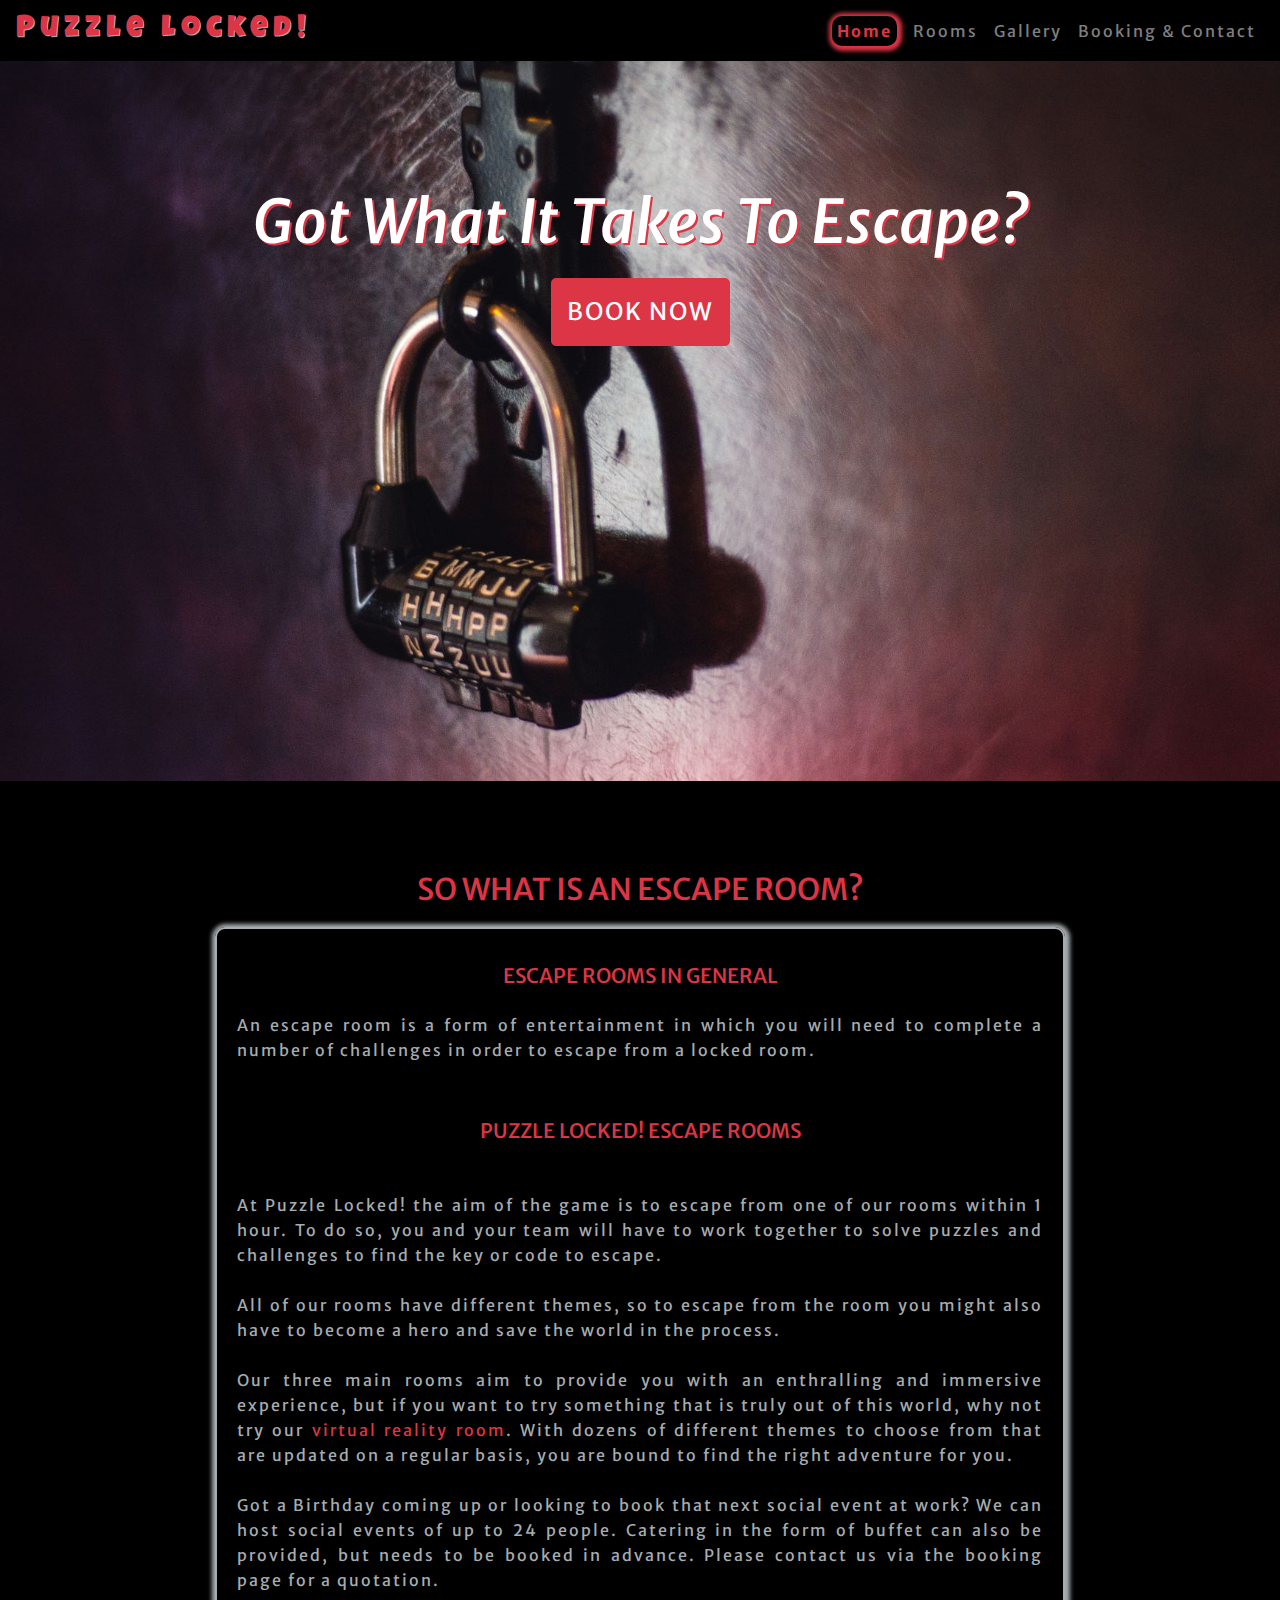
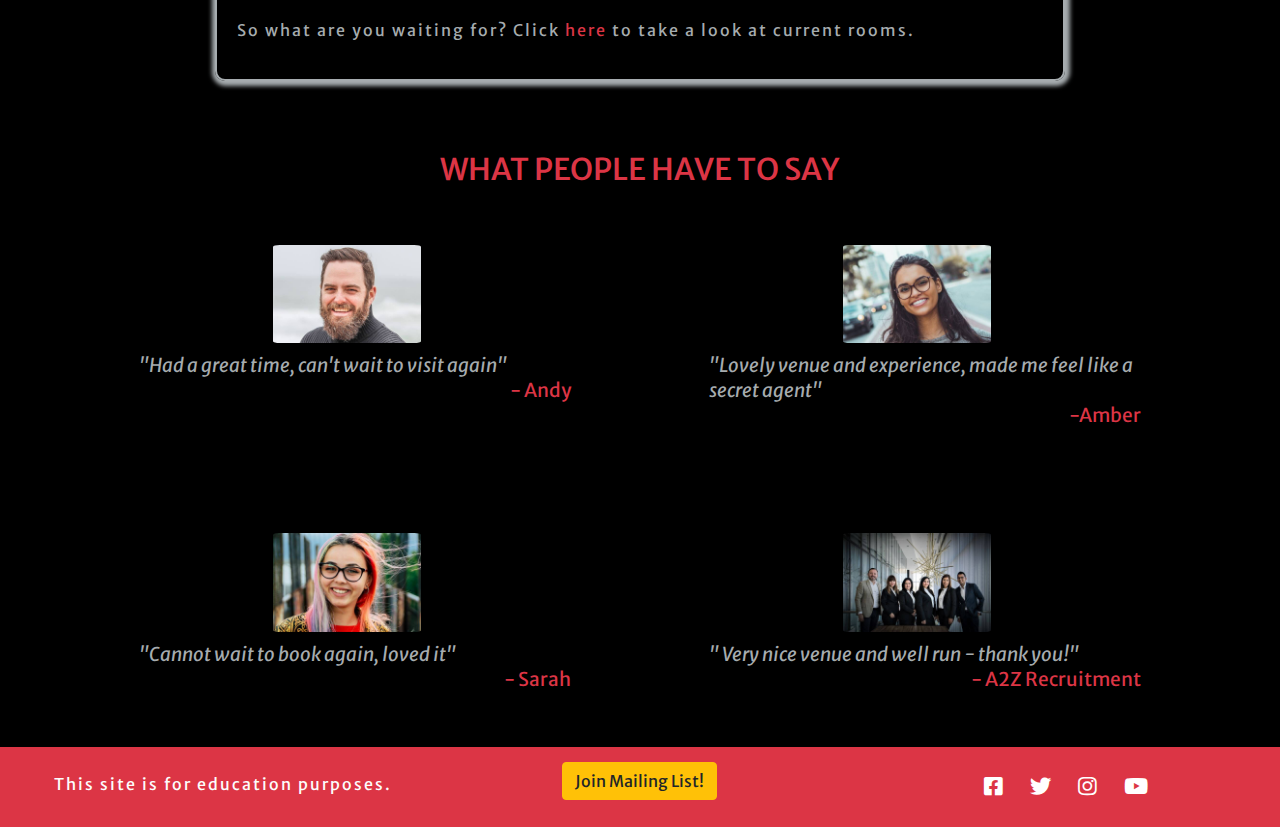
<file: index.html>
<!DOCTYPE html>
<html lang="en">

<head>
    <meta charset="UTF-8" />
    <meta name="viewport" content="width=device-width, initial-scale=1.0" />
    <meta http-equiv="X-UA-Compatible" content="ie=edge" />
    <meta name="Puzzle Locked" content="An enthralling escape room experience in Leeds LS1. Suitable for social and corporate events alike"/>
    <link rel="stylesheet"
        href="https://cdnjs.cloudflare.com/ajax/libs/twitter-bootstrap/4.5.2/css/bootstrap.min.css" />
    <link rel="stylesheet" href="https://cdnjs.cloudflare.com/ajax/libs/font-awesome/5.15.0/css/all.min.css" />
    <link rel="stylesheet" href="assets/css/style.css" />
    <title>Puzzle Locked | Escape Rooms</title>
</head>

<body>
    <div class="content">
        <!-- Credit Bootstrap Navbar (styled using CSS) -->
        <nav class="navbar navbar-expand-md navbar-dark bg-custom sticky-top">
            <a class="navbar-custom" href="index.html">Puzzle Locked!</a>
            <button class="navbar-toggler test" type="button" data-toggle="collapse" data-target="#navbarNavAltMarkup"
                aria-controls="navbarNavAltMarkup" aria-expanded="false" aria-label="Toggle navigation">
                <span class="navbar-toggler-icon"></span>
            </button>
            <div class="collapse navbar-collapse" id="navbarNavAltMarkup">
                <div class="navbar-nav ml-auto">
                    <a class="nav-link" href="index.html"><span class="nav-active">Home</span></a>
                    <a class="nav-link" href="rooms.html">Rooms</a>
                    <a class="nav-link" href="gallery.html">Gallery</a>
                    <a class="nav-link" href="bookingcontact.html">Booking & Contact</a>
                </div>
            </div>
        </nav> 
        <!-- /End credit Bootstrap Navbar -->

        <!-- Call-out Section -->
        <section class="container-fluid">
            <div class="row">
                <div class="col-12 hero-image-bg">
                    <h1 class="callout-text"><em> Got What It Takes To Escape?</em></h1>
                    <div class="button">
                        <a class="btn btn-danger btn-lg callout-button" href="bookingcontact.html"> BOOK
                            NOW</a>
                    </div>
                </div>
            </div>
        </section>

        <!-- About Section -->
        <section class="section-color">
            <div class="container-fluid">
                <div class="row">
                    <div class="col-12">
                        <div>
                            <h2 class="headings margin-top">So what is an Escape Room?</h2>
                        </div>
                        <div class="about-text">
                            <article>
                                <h5 class="text-center sub-header">Escape rooms in general</h5> <br>
                                <p>
                                    An escape room is a form of entertainment in which you will need to complete a
                                    number of
                                    challenges in order to escape from a locked room.
                                </p>
                                <br>
                            </article>
                            <div>
                                <h5 class="text-center sub-header"> Puzzle Locked! escape rooms</h5> <br>
                                <p>
                                    <br>
                                    At Puzzle Locked! the aim of the game is to escape from one of our rooms within 1
                                    hour.
                                    To do so, you and your team will have to work together to solve puzzles and
                                    challenges
                                    to find the key or code to escape.<br><br>
                                    All of our rooms have different themes, so to
                                    escape
                                    from the room you might also have to become a hero and save the world in the
                                    process.
                                    <br><br>
                                    Our three main rooms aim to provide you with an enthralling and immersive
                                    experience, but if you want to try something that is truly out of this world, why
                                    not try our <a class="rooms-link" href="rooms.html"
                                        aria-label="Link to booking page">virtual reality room</a>. With dozens of
                                    different themes to choose from that are updated on a regular basis, you are bound to
                                    find
                                    the right adventure for you.
                                    <br><br>
                                    Got a Birthday coming up or looking to book that next social event at work? We can
                                    host
                                    social
                                    events of up to 24 people. Catering in the form of buffet can
                                    also be provided, but needs to be booked in advance. Please contact us via the
                                    booking
                                    page for a quotation.
                                    <br><br>
                                    So what are you waiting for? Click <a class="rooms-link" href="rooms.html"
                                        aria-label="Link to booking page">here</a> to
                                    take a look at current rooms.
                                </p>
                            </div>
                        </div>
                    </div>
                </div>
            </div>
        </section>

        <!-- Customer-Comments Section -->
        <section class="section-color">
            <div class="container">
                <div class="row">
                    <div class="col-12">
                        <div>
                            <h2 class="headings">What People Have To Say</h2>
                        </div>
                    </div>
                </div>
                <div class="row">
                    <div class="col-sm-12 col-md-6">
                        <div class="reviews">
                            <div>
                                <img src="assets/images/review-andy.jpg" alt="Image of man with beard smiling"
                                    class="review-img">
                            </div>
                            <div>
                                <p class="review-text"><em>"Had a great time, can't wait to visit again"</em><br><span
                                        class="name-color"> - Andy</span></p>
                            </div>
                        </div>
                    </div>
                    <div class="col-sm-12 col-md-6">
                        <div class="reviews">
                            <div>
                                <img src="assets/images/review-amber.jpg" alt="Image of woman with glasses smiling"
                                    class="review-img">
                            </div>
                            <div class="text-move">
                                <p class="review-text"><em>"Lovely venue and experience, made me feel like a secret
                                        agent"</em> <br><span class="name-color">-Amber</span>
                                </p>
                            </div>
                        </div>
                    </div>
                </div>
                <div class="row">
                    <div class="col-sm-12 col-md-6">
                        <div class="reviews">
                            <div>
                                <img src="assets/images/review-sarah.jpg" alt="Image of woman with multi-coloured hair"
                                    class="review-img">
                            </div>
                            <div>
                                <p class="review-text"><em>"Cannot wait to book again, loved it"</em><br> <span
                                        class="name-color">- Sarah</span></p>
                            </div>
                        </div>
                    </div>
                    <div class="col-sm-12 col-md-6">
                        <div class="reviews">
                            <div>
                                <img src="assets/images/review-a2z.jpg" alt="Image of six office workers in suits"
                                    class="review-img">
                            </div>
                            <div id="comment-margin">
                                <p class="review-text"><em>" Very nice venue and well run - thank you!"</em><br><span
                                        class="name-color"> - A2Z
                                        Recruitment</span>
                                </p>
                            </div>
                        </div>
                    </div>
                </div>
            </div>
        </section>
    </div>
    <!--Footer Section-->
    <footer class="container-fluid footer">
        <div class="row">
            <div class=" d-none d-lg-block col-4 ">
                <p class="caveat">This site is for education purposes.
                </p>
            </div>
            <div class="col-sm-6 col-lg-4">
                <!-- Credit: Bootstrap Modal (which has a form added and styled using CSS) -->
                <!-- Button trigger modal -->
                <button type="button" id="btn-position" class="btn btn-warning mail-btn" data-toggle="modal"
                    data-target="#staticBackdrop">
                    Join Mailing List!
                </button>
                <!-- Modal -->
                <div class="modal fade" id="staticBackdrop" data-backdrop="static" data-keyboard="false" tabindex="-1"
                    aria-labelledby="staticBackdropLabel" aria-hidden="true">
                    <div class="modal-dialog">
                        <div class="modal-content">
                            <div class="modal-header">
                                <h5 class="modal-title" id="staticBackdropLabel">Mailing List</h5>
                                <button type="button" class="close" data-dismiss="modal" aria-label="Close">
                                    <span aria-hidden="true">&times;</span>
                                </button>
                            </div>
                            <div class="modal-body mailing">
                                <p class="model-text"> Join our mailing list to stay up to date with news and our latest
                                    offers.
                                </p>
                                <br>
                                <form>
                                    <input class="inputs" type="text" id="fname" name="fname"
                                        placeholder="First Name"><br><br>
                                    <input class="inputs" type="text" id="lname" name="lname"
                                        placeholder="Surname"><br><br>
                                    <input class="inputs" type="email" id="email" name="email"
                                        placeholder="Email Address"><br><br>
                                    <input class="submit-btn-style" type="submit" aria-label="Join" value="Join">
                                </form>
                                <br>
                                <p><small>We wil never share your details with anyone else.</small></p>
                            </div>
                            <div class="modal-footer">
                                <button type="button" class="btn btn-secondary" data-dismiss="modal">Close</button>
                            </div>
                        </div>
                    </div>
                </div>
                <!-- /End of Credit Bootstrap Modal -->
            </div>
            <div class="col-sm-6 col-md-4 social-media">

            
                <div>
                    <ul>
                        <li><a href="https://www.facebook.com" target="_blank"><i
                                    class="fab fa-facebook-square fa-lg" aria-hidden="true"></i><span
                                    class="sr-only">Facebook link</span></a></li>
                        <li><a href="https://www.twitter.com" target="_blank"><i
                                    class="fab fa-twitter fa-lg" aria-hidden="true"></i><span class="sr-only">Twitter
                                    link</span></a> </li>
                        <li><a href="https://www.instagram.com" target="_blank"><i
                                    class="fab fa-instagram fa-lg" aria-hidden="true"></i><span
                                    class="sr-only">Instagram link</span></a></li>
                        <li><a href="https://www.youtube.com" target="_blank"><i
                                    class="fab fa-youtube fa-lg" aria-hidden="true"></i><span class="sr-only">YouTube
                                    link</span></a></li>
                    </ul>
                </div>
            </div>
        </div>
    </footer>

    <script src="https://cdnjs.cloudflare.com/ajax/libs/jquery/3.5.1/jquery.slim.min.js"></script>
    <script src="https://cdnjs.cloudflare.com/ajax/libs/popper.js/1.16.1/umd/popper.min.js"></script>
    <script src="https://cdnjs.cloudflare.com/ajax/libs/twitter-bootstrap/4.5.2/js/bootstrap.min.js"></script>
</body>

</html>
</file>
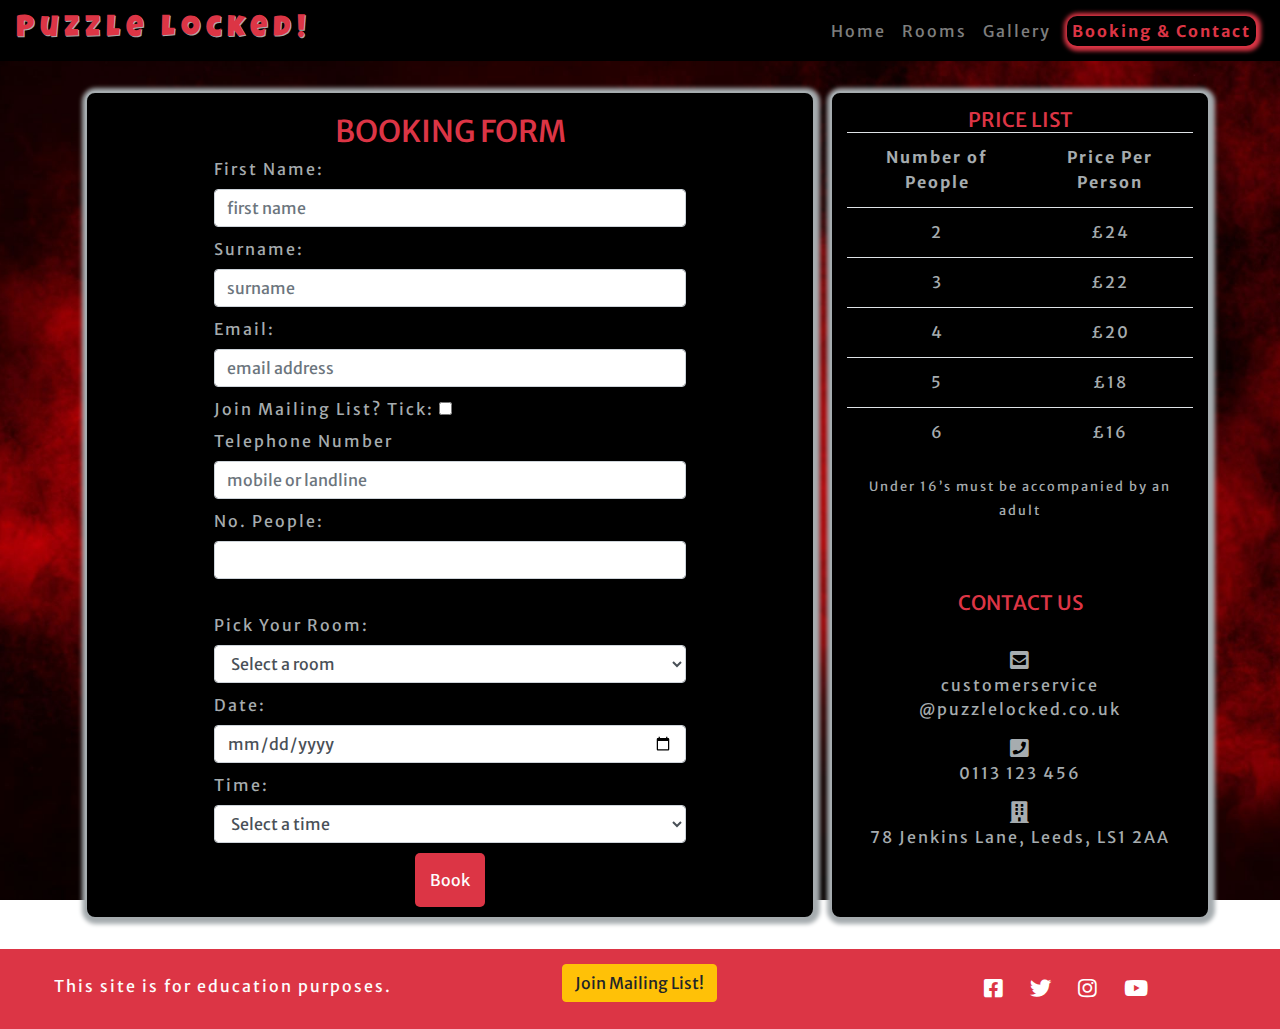
<file: bookingcontact.html>
<!DOCTYPE html>
<html lang="en">

<head>
    <meta charset="UTF-8" />
    <meta name="viewport" content="width=device-width, initial-scale=1.0" />
    <meta http-equiv="X-UA-Compatible" content="ie=edge" />
    <meta name="Puzzle Locked"
        content="An enthralling escape room experience in Leeds LS1. Suitable for social and corporate events alike" />
    <link rel="stylesheet"
        href="https://cdnjs.cloudflare.com/ajax/libs/twitter-bootstrap/4.5.2/css/bootstrap.min.css" />
    <link rel="stylesheet" href="https://cdnjs.cloudflare.com/ajax/libs/font-awesome/5.15.0/css/all.min.css" />
    <link rel="stylesheet" href="assets/css/style.css" />
    <title>Puzzle Locked | Booking</title>
</head>

<body class="bg-2">
    <div class="content">
        <header class="sticky-top">
            <!--Credit Bootstrap Navbar (styled using CSS)-->
            <nav class="navbar navbar-expand-md navbar-dark bg-custom ">
                <a class="navbar-custom" href="index.html">Puzzle Locked!</a>
                <button class="navbar-toggler test" type="button" data-toggle="collapse"
                    data-target="#navbarNavAltMarkup" aria-controls="navbarNavAltMarkup" aria-expanded="false"
                    aria-label="Toggle navigation">
                    <span class="navbar-toggler-icon"></span>
                </button>
                <div class="collapse navbar-collapse" id="navbarNavAltMarkup">
                    <div class="navbar-nav ml-auto">
                        <a class="nav-link " href="index.html">Home</a>
                        <a class="nav-link" href="rooms.html">Rooms</a>
                        <a class="nav-link" href="gallery.html">Gallery</a>
                        <a class="nav-link" href="#"><span class="nav-active"> Booking & Contact</span></a>
                    </div>
                </div>
            </nav>
            <!--/ End credit Bootstrap Navbar-->
        </header>
        <section>
            <div class="container">
                <div class="row">
                    <div class=" col-sm-12 col-md-8">
                        <div class="table-border bg-custom">
                            <h2 class="headings text-center">Booking Form</h2>
                            <form class="center-form">
                                <label for="f-name">First Name:</label>
                                <input type="text" id="f-name" class="form-control margin-bottom"
                                    placeholder="first name" name="f-name" required>
                                <label for="l-name">Surname:</label>
                                <input type="text" id="l-name" class="form-control margin-bottom" placeholder="surname"
                                    name="l-name" required>
                                <label for="e-mail">Email:</label>
                                <input type="email" id="e-mail" class="form-control margin-bottom" name="email"
                                    placeholder="email address" required>
                                <label for="mlist">Join Mailing List? Tick:</label>
                                <input type="checkbox" id="mlist" name="mlist" class=" tick-color margin-bottom"><br>
                                <label for="tel">Telephone Number</label>
                                <input type="tel" id="tel" name="tel" class="form-control margin-bottom"
                                    placeholder="mobile or landline">
                                <label for="psize">No. People:</label>
                                <input type="number" min="2" max="6" id="psize" class="form-control margin-bottom"
                                    name="psize" required> <br>
                                <label for="room">Pick Your Room:</label>
                                <select name="room" id="room" class="form-control margin-bottom" required>
                                    <option value="">Select a room</option>
                                    <option value="vr">VR Experience</option>
                                    <option value="stopthebomb">Stop The Bomb!</option>
                                    <option value="wherearewe">Where Are We?</option>
                                    <option value="letmeout">Let Me Out!</option>
                                </select>
                                <label for="attend">Date:</label>
                                <input type="date" id="attend" class="form-control margin-bottom" required>
                                <label for="time">Time:</label>
                                <select name="time" id="time" class="form-control margin-bottom" required>
                                    <option value="">Select a time</option>
                                    <option value="11:00">11:00</option>
                                    <option value="12:30">12:30</option>
                                    <option value="14:00">14:00</option>
                                    <option value="15:30">15:30</option>
                                    <option value="17:00">17:00</option>
                                    <option value="18:30">18:30</option>
                                    <option value="20:00">18:00</option>
                                </select>
                                <div class="margin-bottom text-center">
                                    <input type="submit" class="booking-btn" value="Book">
                                </div>
                            </form>
                        </div>
                    </div>
                    <div class="table-border bg-custom col-sm-12 col-md-4">
                        <div>
                            <h5 class="sub-header text-center">Price List</h5>
                            <table class="table text-center">
                                <tr>
                                <th>Number of People</th>
                                <th>Price Per Person</th>
                                </tr>
                                <tr>
                                    <td>2</td>
                                    <td>£24</td>
                                </tr>
                                <tr>
                                    <td>3</td>
                                    <td>£22</td>
                                </tr>
                                <tr>
                                    <td>4</td>
                                    <td>£20</td>
                                </tr>
                                <tr>
                                    <td>5</td>
                                    <td>£18</td>
                                </tr>
                                <tr>
                                    <td>6</td>
                                    <td>£16</td>
                                </tr>
                            </table>
                            <p class="text-center"><small> Under 16’s must be accompanied by an adult</small></p>
                        </div>
                        <div class="text-center">
                            <h5 class="sub-header margin-top margin-bottom">Contact Us</h5><br>

                            <p><i class="fas fa-envelope-square fa-lg" aria-hidden="true"></i><span
                                    class="sr-only">Instagram link</span><br> <a id="email-link"
                                    href="mailto:customerservice@puzzellocked.co.uk">
                                    customerservice<br>@puzzlelocked.co.uk</a>
                            </p>


                            <p><i class="fas fa-phone-square fa-lg" aria-hidden="true"></i><span
                                    class="sr-only">Instagram link</span> <br> 0113 123 456</p>
                            <p><i class="fas fa-building fa-lg" aria-hidden="true"></i><span class="sr-only">Instagram
                                    link</span><br> 78 Jenkins Lane, Leeds, LS1 2AA</p>
                        </div>
                    </div>
                </div>
            </div>
        </section>
    </div>
    <!--Footer Section-->
    <footer class="container-fluid footer">
        <div class="row">
            <div class=" d-none d-lg-block col-4 ">
                <p class="caveat">
                    This site is for education purposes.
                </p>
            </div>
            <div class="col-sm-6 col-lg-4">
                <!--Credit: Bootstrap Modal (which has a form added and styled using CSS)-->
                <!-- Button trigger modal -->
                <button type="button" id="btn-position" class="btn btn-warning mail-btn" data-toggle="modal"
                    data-target="#staticBackdrop">
                    Join Mailing List!
                </button>
                <!-- Modal -->
                <div class="modal fade" id="staticBackdrop" data-backdrop="static" data-keyboard="false" tabindex="-1"
                    aria-labelledby="staticBackdropLabel" aria-hidden="true">
                    <div class="modal-dialog">
                        <div class="modal-content">
                            <div class="modal-header">
                                <h5 class="modal-title" id="staticBackdropLabel">Mailing List</h5>
                                <button type="button" class="close" data-dismiss="modal" aria-label="Close">
                                    <span aria-hidden="true">&times;</span>
                                </button>
                            </div>
                            <div class="modal-body mailing">
                                <p class="model-text"> Join our mailing list to stay up to date with news and our latest
                                    offers.
                                </p>
                                <br>
                                <form>
                                    <input class="inputs" type="text" id="fname" placeholder="First Name"
                                        required><br><br>
                                    <input class="inputs" type="text" id="lname" placeholder="Surname" required><br><br>
                                    <input class="inputs" type="email" id="email" placeholder="Email Address"
                                        required><br><br>
                                    <input class="submit-btn-style" type="submit" aria-label="Join" value="Join">
                                </form>
                                <br>
                                <p><small>We will never share your details with anyone else.</small></p>
                            </div>
                            <div class="modal-footer">
                                <button type="button" class="btn btn-secondary" data-dismiss="modal">Close</button>
                            </div>
                        </div>
                    </div>
                </div>
                <!--/End of Credit Bootstrap Modal-->
            </div>
            <div class="col-sm-6 col-md-4 social-media">
                <div>
                    <ul>
                        <li class="social icons"><a href="https://www.facebook.com" target="_blank"><i
                                    class="fab fa-facebook-square fa-lg" aria-hidden="true"></i><span
                                    class="sr-only">Facebook link</span></a></li>
                        <li class="social icons"><a href="https://www.twitter.com" target="_blank"><i
                                    class="fab fa-twitter fa-lg" aria-hidden="true"></i><span class="sr-only">Twitter
                                    link</span></a> </li>
                        <li class="social icons"><a href="https://www.instagram.com" target="_blank"><i
                                    class="fab fa-instagram fa-lg" aria-hidden="true"></i><span
                                    class="sr-only">Instagram link</span></a></li>
                        <li class="social icons"><a href="https://www.youtube.com" target="_blank"><i
                                    class="fab fa-youtube fa-lg" aria-hidden="true"></i><span class="sr-only">YouTube
                                    link</span></a></li>
                    </ul>
                </div>
            </div>
        </div>
    </footer>

    <script src="https://cdnjs.cloudflare.com/ajax/libs/jquery/3.5.1/jquery.slim.min.js"></script>
    <script src="https://cdnjs.cloudflare.com/ajax/libs/popper.js/1.16.1/umd/popper.min.js"></script>
    <script src="https://cdnjs.cloudflare.com/ajax/libs/twitter-bootstrap/4.5.2/js/bootstrap.min.js"></script>
</body>

</html>
</file>
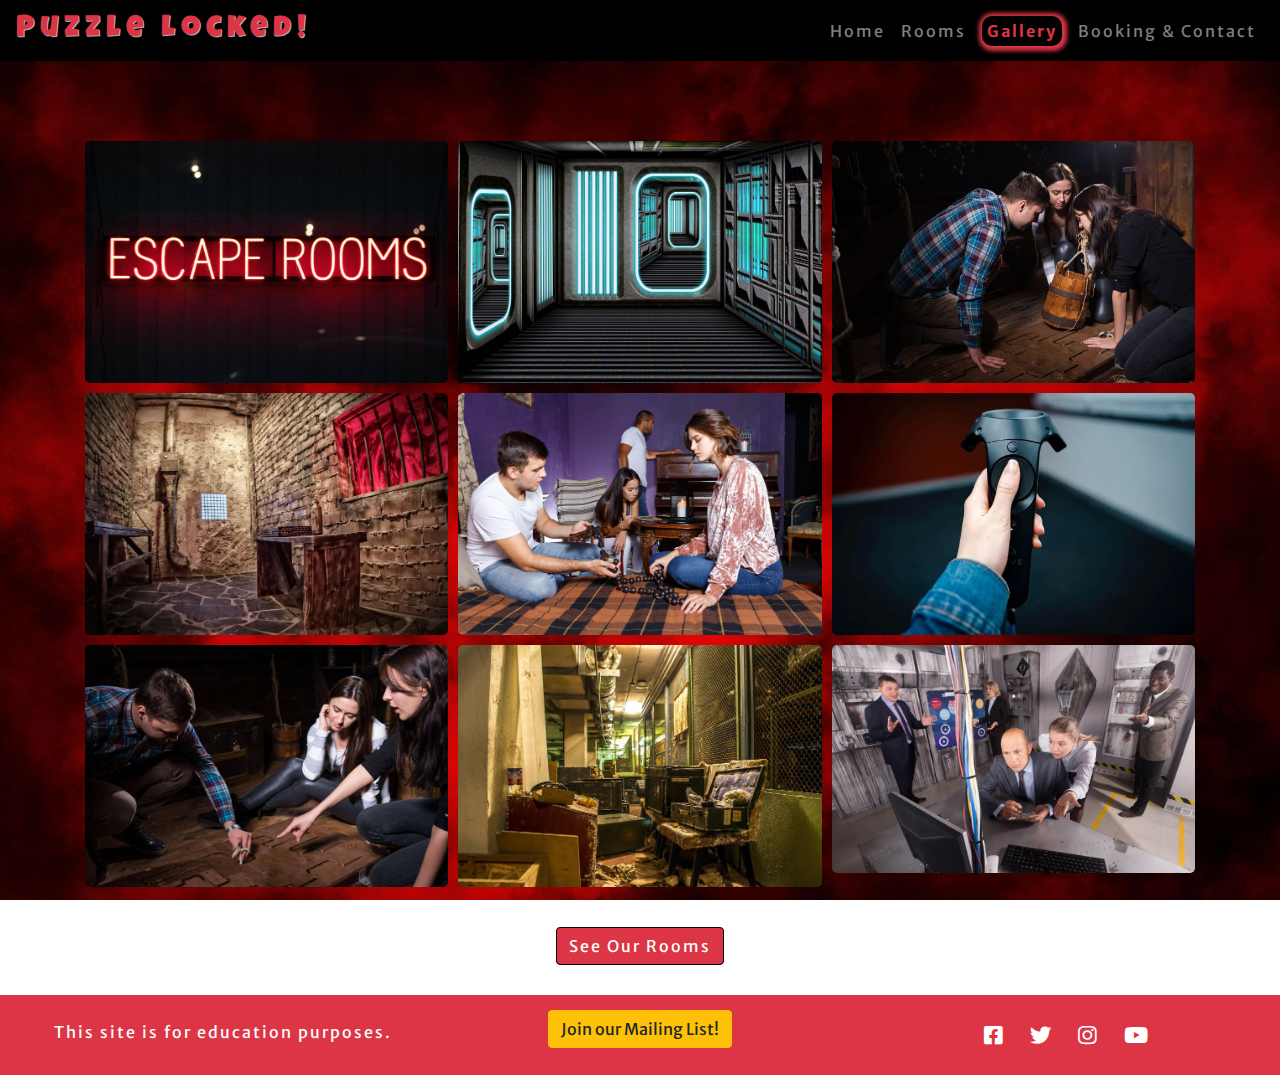
<file: gallery.html>
<!DOCTYPE html>
<html lang="en">

<head>
    <meta charset="UTF-8" />
    <meta name="viewport" content="width=device-width, initial-scale=1.0" />
    <meta http-equiv="X-UA-Compatible" content="ie=edge" />
    <meta name="Puzzle Locked" content="An enthralling escape room experience in Leeds LS1. Suitable for social and corporate events alike"/>
    <link rel="stylesheet"
        href="https://cdnjs.cloudflare.com/ajax/libs/twitter-bootstrap/4.5.2/css/bootstrap.min.css" />
    <link rel="stylesheet" href="https://cdnjs.cloudflare.com/ajax/libs/font-awesome/5.15.0/css/all.min.css" />
    <link rel="stylesheet" href="assets/css/style.css" />
    <title>Puzzle Locked | Gallery</title>
</head>

<body class="bg-1">
    <div class="content">
        <header class="sticky-top">
            <!--Credit Bootstrap Navbar (styled using CSS)-->
            <nav class="navbar navbar-expand-md navbar-dark bg-custom ">
                <a class="navbar-custom" href="index.html">Puzzle Locked!</a>
                <button class="navbar-toggler test" type="button" data-toggle="collapse"
                    data-target="#navbarNavAltMarkup" aria-controls="navbarNavAltMarkup" aria-expanded="false"
                    aria-label="Toggle navigation">
                    <span class="navbar-toggler-icon"></span>
                </button>
                <div class="collapse navbar-collapse" id="navbarNavAltMarkup">
                    <div class="navbar-nav ml-auto">
                        <a class="nav-link" href="index.html">Home</a>
                        <a class="nav-link" href="rooms.html">Rooms</a>
                        <a class="nav-link" href="gallery.html"> <span class="nav-active">Gallery</span></a>
                        <a class="nav-link" href="bookingcontact.html">Booking & Contact</a>
                    </div>
                </div>
            </nav>
            <!--/End credit Bootstrap Navbar-->
        </header>

        <!--Gallery Section-->
        <section class="container margin-top margin-bottom">
        <!--Gallery Header Section (for smaller view ports only)-->
        <div class="row">
            <div class="col-sm-12 d-md-none">
                <div>
                    <h3 class="page-heading nav-active">Gallery</h3>
                </div>
            </div>
        </div>

        <div id="gallery">
            <img class="gallery-pics" src="assets/images/gallery/escape-rooms-red.jpg"
                alt="Image: of the words Escape Rooms in red neon">
            <img class="gallery-pics" src="assets/images/gallery/basement-room-3.jpg"
                alt="Image: old brick basement with red window">
            <img class="gallery-pics" src="assets/images/gallery/people-playing-puzzel-1.jpg"
                alt="Image: 3 people playing puzzle on floor">
            <img class="gallery-pics" src="assets/images/gallery/vr-space-station.jpg"
                alt="Image: man planing VR holding controllers">
            <img class="gallery-pics" src="assets/images/gallery/4-playing-escape-room-1.jpg"
                alt="Image: 4 people, one looking at a cross">
            <img class="gallery-pics" src="assets/images/gallery/basement-room-2.jpg"
                alt="Image: underground basement with old black cases">
            <img class="gallery-pics" src="assets/images/gallery/3-people-solving-puzzle.jpg"
                alt="Image: 3 people solving a puzzle, holding a bucket">
            <img class="gallery-pics" src="assets/images/gallery/vr-remote.jpg" alt="Image: VR remote control">
            <img class="gallery-pics" src="assets/images/gallery/4-people-playing-escape-room.jpg"
                alt="Image:4 people playing Escape Room">
        </div>
        
        <div class="container-fluid">
            <div class="row">
                <div class=" text-center col-xs-12 gallery-room-btn">
                    <a class=" text-center btn btn-danger " href="rooms.html">See Our Rooms</a>
                </div>
            </div>
        </div>
        <div class="room-button-1-row">
        </div>
        </section>
    </div>

    <!--Footer Section-->
    <footer class="container-fluid footer">
        <div class="row">
            <div class=" d-none d-lg-block col-4 ">
                <p class="caveat">
                    This site is for education purposes.
                </p>
            </div>
            <div class="col-sm-6 col-lg-4">
                <!--Credit: Bootstrap Modal (which has a form added and styled using CSS)-->
                <!-- Button trigger modal -->
                <button type="button" id="btn-position" class="btn btn-warning mail-btn" data-toggle="modal"
                    data-target="#staticBackdrop">
                    Join our Mailing List!
                </button>
                <!-- Modal -->
                <div class="modal fade" id="staticBackdrop" data-backdrop="static" data-keyboard="false" tabindex="-1"
                    aria-labelledby="staticBackdropLabel" aria-hidden="true">
                    <div class="modal-dialog">
                        <div class="modal-content">
                            <div class="modal-header">
                                <h5 class="modal-title" id="staticBackdropLabel">Mailing List</h5>
                                <button type="button" class="close" data-dismiss="modal" aria-label="Close">
                                    <span aria-hidden="true">&times;</span>
                                </button>
                            </div>
                            <div class="modal-body mailing">
                                <p class="model-text"> Join our mailing list to stay up to date with news and our latest
                                    offers.
                                </p>
                                <br>
                                <form>
                                    <input class="inputs" type="text" id="fname" placeholder="First Name"><br><br>
                                    <input class="inputs" type="text" id="lname" placeholder="Surname"><br><br>
                                    <input class="inputs" type="email" id="email" placeholder="Email Address"><br><br>
                                    <input class="submit-btn-style" type="submit" aria-label="Join" value="Join">
                                </form>
                                <br>
                                <p><small>We wil never share your details with anyone else.</small></p>
                            </div>
                            <div class="modal-footer">
                                <button type="button" class="btn btn-secondary" data-dismiss="modal">Close</button>
                            </div>
                        </div>
                    </div>
                </div>
                <!--/End of Credit Bootstrap Modal-->
            </div>
            <div class="col-sm-6 col-md-4 social-media">
                <div>
                    <ul>
                        <li><a href="https://www.facebook.com" target="_blank"><i
                                    class="fab fa-facebook-square fa-lg" aria-hidden="true"></i><span
                                    class="sr-only">Facebook link</span></a></li>
                        <li><a href="https://www.twitter.com" target="_blank"><i
                                    class="fab fa-twitter fa-lg" aria-hidden="true"></i><span class="sr-only">Twitter
                                    link</span></a> </li>
                        <li><a href="https://www.instagram.com" target="_blank"><i
                                    class="fab fa-instagram fa-lg" aria-hidden="true"></i><span
                                    class="sr-only">Instagram link</span></a></li>
                        <li><a href="https://www.youtube.com" target="_blank"><i
                                    class="fab fa-youtube fa-lg" aria-hidden="true"></i><span class="sr-only">YouTube
                                    link</span></a></li>
                    </ul>
                </div>
            </div>
        </div>
    </footer>
    <script src="https://cdnjs.cloudflare.com/ajax/libs/jquery/3.5.1/jquery.slim.min.js"></script>
    <script src="https://cdnjs.cloudflare.com/ajax/libs/popper.js/1.16.1/umd/popper.min.js"></script>
    <script src="https://cdnjs.cloudflare.com/ajax/libs/twitter-bootstrap/4.5.2/js/bootstrap.min.js"></script>
</body>

</html>
</file>
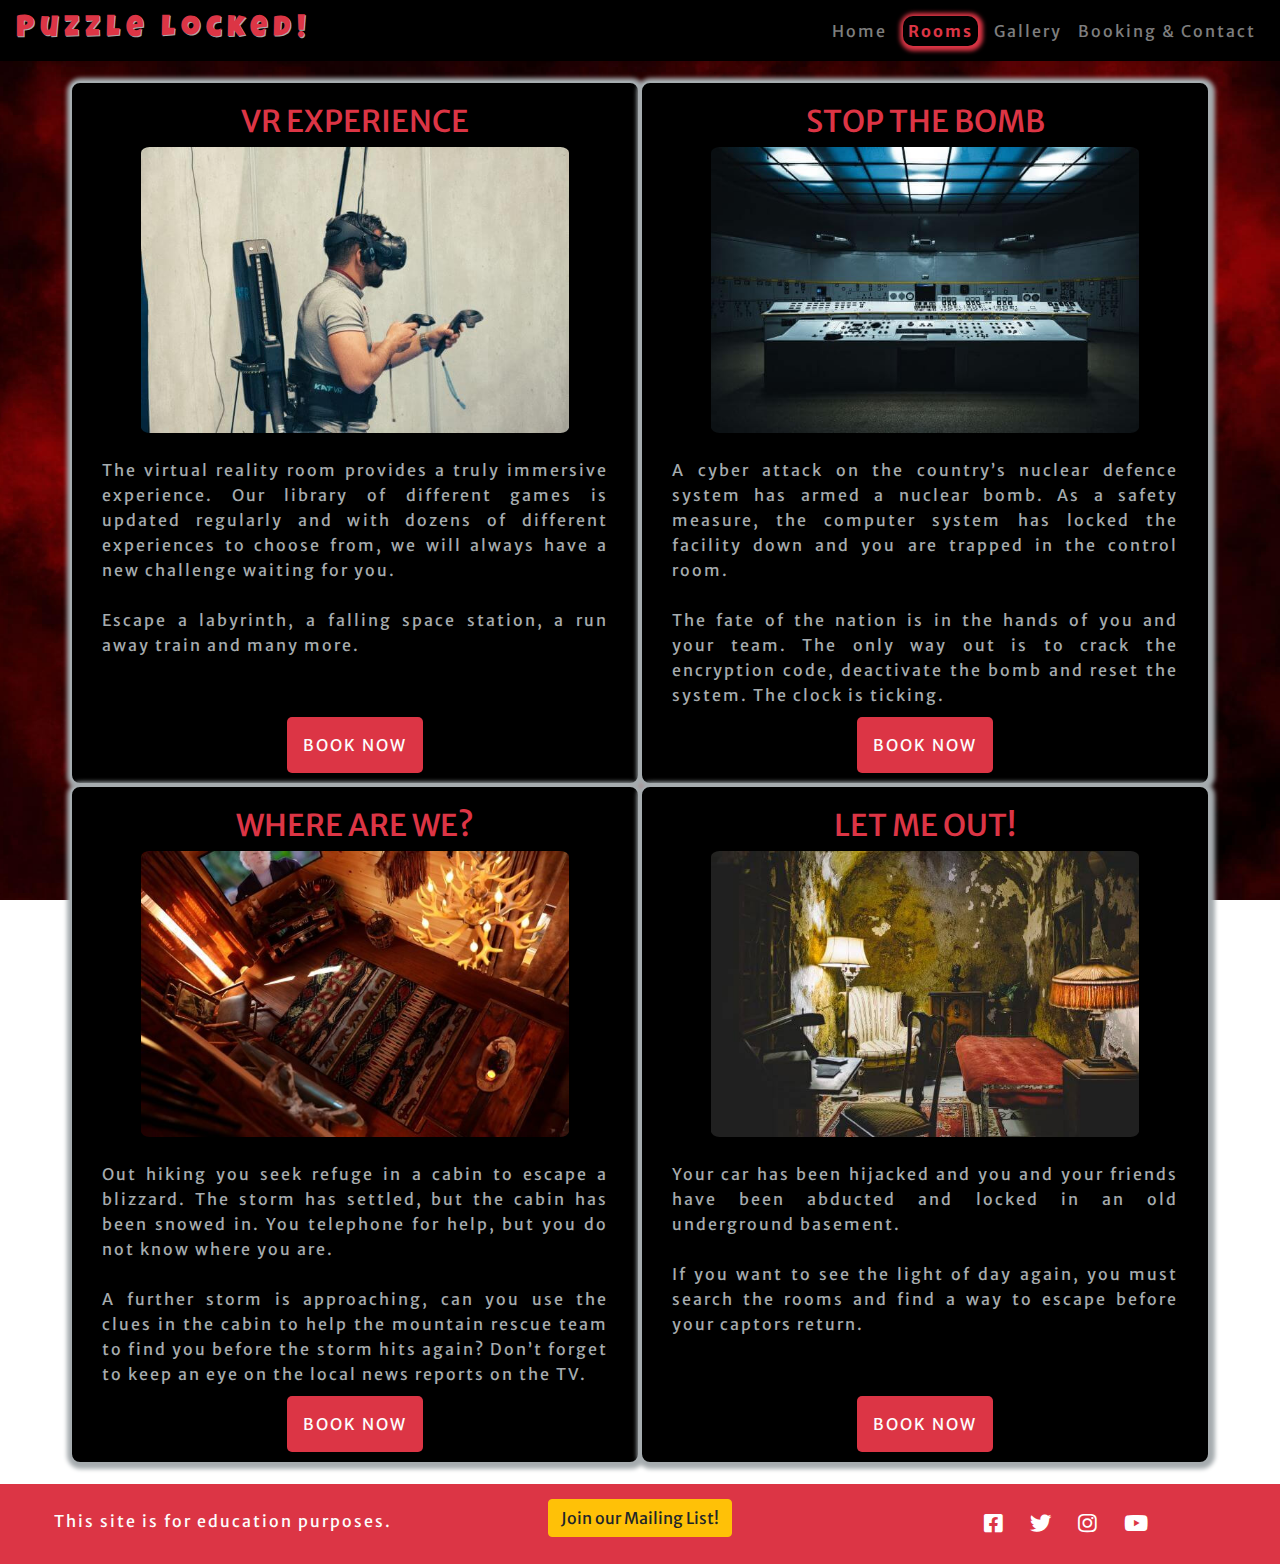
<file: rooms.html>
<!DOCTYPE html>
<html lang="en">

<head>
    <meta charset="UTF-8" />
    <meta name="viewport" content="width=device-width, initial-scale=1.0" />
    <meta http-equiv="X-UA-Compatible" content="ie=edge" />
    <meta name="Puzzle Locked" content="An enthralling escape room experience in Leeds LS1. Suitable for social and corporate events alike"/>
    <link rel="stylesheet"
        href="https://cdnjs.cloudflare.com/ajax/libs/twitter-bootstrap/4.5.2/css/bootstrap.min.css" />
    <link rel="stylesheet" href="https://cdnjs.cloudflare.com/ajax/libs/font-awesome/5.15.0/css/all.min.css" />
    <link rel="stylesheet" href="assets/css/style.css" />
    <title>Puzzle Locked | Room</title>
</head>

<body class="bg-1">
    <div class="content">
        <header class="sticky-top">
            <!--Credit Bootstrap Navbar (styled using CSS)-->
            <nav class="navbar navbar-expand-md navbar-dark bg-custom ">
                <a class="navbar-custom" href="index.html">Puzzle Locked!</a>
                <button class="navbar-toggler test" type="button" data-toggle="collapse"
                    data-target="#navbarNavAltMarkup" aria-controls="navbarNavAltMarkup" aria-expanded="false"
                    aria-label="Toggle navigation">
                    <span class="navbar-toggler-icon"></span>
                </button>
                <div class="collapse navbar-collapse" id="navbarNavAltMarkup">
                    <div class="navbar-nav ml-auto">
                        <a class="nav-link" href="index.html">Home</a>
                        <a class="nav-link active" href="rooms.html"> <span class="nav-active">Rooms</span></a>
                        <a class="nav-link" href="gallery.html">Gallery</a>
                        <a class="nav-link" href="bookingcontact.html">Booking & Contact</a>
                    </div>
                </div>
            </nav>
            <!--/ End credit Bootstrap Navbar-->
        </header>

        <!--Rooms Header Section (for smaller view ports only)-->
        <section class="container">
            <div class="row">
                <div class="col-sm-12 d-md-none">
                    <div>
                        <h3 class="page-heading nav-active">Choose your room</h3>
                    </div>
                </div>
            </div>
        </section>
        <!--Rooms Section-->
        <section class="room-section-margin">
            <div class="container">
                <div class="row .bg-custom">
                    <div class="col-md-12 col-lg-6 room-boxes">
                        <h3 class="headings">VR Experience</h3>
                        <img class="room-images" src="assets/images/vr-room.jpg"
                            alt="Image of man with a VR headset and holding VR remotes">
                        <p class="room-description">The virtual reality room provides a truly immersive experience. Our
                            library of different games is updated regularly and with dozens of different experiences to
                            choose from, we will always have a new challenge waiting for you. <br><br>
                            Escape a labyrinth, a falling space station, a run away train and many more.
                        </p>
                        <div class="text-center btn-bottom">
                            <a class=" btn booking-btn" href="bookingcontact.html">BOOK NOW</a>
                        </div>
                    </div>
                    <div class="col-md-12 col-lg-6 room-boxes">
                        <h3 class="headings">Stop the Bomb</h3>
                        <img class="room-images" src="assets/images/control-room.jpg"
                            alt="Image of an underground control room">
                        <p class="room-description">A cyber attack on the country’s nuclear defence system has armed a
                            nuclear bomb. As a safety measure, the computer system has locked the facility down and you
                            are
                            trapped in the control room. <br><br>
                            The fate of the nation is in the hands of you and your team. The
                            only way out is to crack the encryption code, deactivate the bomb and reset the system. The
                            clock is ticking.
                        </p>
                        <div class="text-center btn-bottom">
                            <a class=" btn booking-btn" href="bookingcontact.html">BOOK NOW</a>
                        </div>
                    </div>
                </div>
                <div class="row .bg-custom">
                    <div class="col-md-12 col-lg-6 room-boxes">
                        <h3 class="headings">Where are We?</h3>
                        <img class="room-images" src="assets/images/cabin-room.jpg"
                            alt="Image of warm wooden cabin living room">
                        <p class="room-description">Out hiking you seek refuge in a cabin to escape a blizzard. The
                            storm
                            has settled, but the cabin has been snowed in. You telephone for help, but you do not know
                            where
                            you are. <br><br>
                            A further storm is approaching, can you use the clues in the cabin to help the mountain rescue
                            team
                            to find you before the storm hits again? Don’t forget to keep an eye on the local news
                            reports
                            on the TV.
                        </p>
                        <div class=" text-center btn-bottom">
                            <a class=" btn booking-btn" href="bookingcontact.html">BOOK NOW</a>
                        </div>
                    </div>
                    <div class="col-md-12 col-lg-6 room-boxes">
                        <h3 class="headings">Let me Out!</h3>
                        <img class="room-images" src="assets/images/basement-room.jpg"
                            alt="Image of old underground room with 50's furniture">
                        <p class="room-description">Your car has been hijacked and you and your friends have been
                            abducted
                            and locked in an old underground basement.
                            <br><br>
                            If you want to see the light of day again, you must search the rooms and find a way to
                            escape
                            before your captors return.
                        </p>
                        <div class="text-center btn-bottom">
                            <a class="btn booking-btn" href="bookingcontact.html">BOOK NOW</a>
                        </div>
                    </div>
                </div>
            </div>
        </section>
    </div>
    <!--Footer Section-->
    <footer class="container-fluid footer">
        <div class="row">
            <div class=" d-none d-lg-block col-4 ">
                <p class="caveat">
                    This site is for education purposes.
                </p>
            </div>
            <div class="col-sm-6 col-lg-4">
                <!-- Credit: Bootstrap Modal (which has a form added and styled using CSS) -->
                <!-- Button trigger modal -->
                <button type="button" id="btn-position" class="btn btn-warning mail-btn" data-toggle="modal"
                    data-target="#staticBackdrop">
                    Join our Mailing List!
                </button>
                <!-- Modal -->
                <div class="modal fade" id="staticBackdrop" data-backdrop="static" data-keyboard="false" tabindex="-1"
                    aria-labelledby="staticBackdropLabel" aria-hidden="true">
                    <div class="modal-dialog">
                        <div class="modal-content">
                            <div class="modal-header">
                                <h5 class="modal-title" id="staticBackdropLabel">Mailing List</h5>
                                <button type="button" class="close" data-dismiss="modal" aria-label="Close">
                                    <span aria-hidden="true">&times;</span>
                                </button>
                            </div>
                            <div class="modal-body mailing">
                                <p class="model-text"> Join our mailing list to stay up to date with news and our latest
                                    offers.
                                </p>
                                <br>
                                <form>
                                    <input class="inputs" type="text" id="fname" placeholder="First Name"><br><br>
                                    <input class="inputs" type="text" id="lname" placeholder="Surname"><br><br>
                                    <input class="inputs" type="email" id="email" placeholder="Email Address"><br><br>
                                    <input class="submit-btn-style" type="submit" aria-label="Join" value="Join">
                                </form>
                                <br>
                                <p><small>We will never share your details with anyone else.</small></p>
                            </div>
                            <div class="modal-footer">
                                <button type="button" class="btn btn-secondary" data-dismiss="modal">Close</button>
                            </div>
                        </div>
                    </div>
                </div>
                <!--/End of Credit Bootstrap Modal -->
            </div>
            <div class="col-sm-6 col-md-4 social-media">
                <div>
                    <ul>
                      <li><a href="https://www.facebook.com" target="_blank"><i
                        class="fab fa-facebook-square fa-lg" aria-hidden="true"></i><span class="sr-only">Facebook link</span></a></li>
                     <li><a href="https://www.twitter.com" target="_blank"><i
                        class="fab fa-twitter fa-lg" aria-hidden="true"></i><span class="sr-only">Twitter link</span></a> </li>
                     <li><a href="https://www.instagram.com" target="_blank"><i
                        class="fab fa-instagram fa-lg" aria-hidden="true"></i><span class="sr-only">Instagram link</span></a></li>
                     <li><a href="https://www.youtube.com" target="_blank"><i
                        class="fab fa-youtube fa-lg" aria-hidden="true"></i><span class="sr-only">YouTube link</span></a></li>
                    </ul>
                </div>
            </div>
        </div>
    </footer>
    
    <script src="https://cdnjs.cloudflare.com/ajax/libs/jquery/3.5.1/jquery.slim.min.js"></script>
    <script src="https://cdnjs.cloudflare.com/ajax/libs/popper.js/1.16.1/umd/popper.min.js"></script>
    <script src="https://cdnjs.cloudflare.com/ajax/libs/twitter-bootstrap/4.5.2/js/bootstrap.min.js"></script>
</body>

</html>
</file>
<file: assets/css/style.css>
@import url('https://fonts.googleapis.com/css2?family=Luckiest+Guy&family=Merriweather+Sans&display=swap');

/*-------------------Default styles & fonts--------------*/

* {
	margin: 0;
	padding: 0;
	border: 0;
}

html,
body {
	height: 100%;
}

body {
	font-family: 'Merriweather Sans', sans-serif;
	color: #A6ACAF;
	letter-spacing: 2px;
	font-size: 16px;
	display: flex;
	flex-direction: column;
}

.footer {
	flex-shrink: 0;
}

.content {
	flex: 1 0 auto;
}

.sub-header {
	text-transform: uppercase;
	color: #dc3545;
	font-weight: 500;
	letter-spacing: normal;
	background: #000;
	margin: 15px auto 0 auto;
}

.headings {
	text-transform: uppercase;
	color: #dc3545;
	font-weight: 500;
	font-size: 30px;
	text-align: center;
	padding-top: 20px;
	letter-spacing: normal;
}

.page-heading {
	text-align: center;
	margin: 20px auto 0 auto;
	width: 80%;
	background: #000;
	text-transform: uppercase;
	height: auto;
}

/*------------------Navbar style--------------*/

.bg-custom {
	background-color: #000;
}

.navbar-custom {
	color: #dc3545;
	font-family: 'Luckiest Guy', cursive;
	letter-spacing: 6px;
	font-size: 30px;
	font-weight: 400;
	text-shadow: 1px 1px #A6ACAF;
}

.navbar-custom:hover {
	color: #A6ACAF;
	text-shadow: 2px 2px #dc3545;
	text-decoration: none;
}

.nav-active {
	color: #dc3545;
	font-weight: bold;
	padding: 5px;
	border-radius: 10px;
	box-shadow: 1px 1px 4px 4px;
}

/*-------------------------- Background: Images & Colors------------------*/
.hero-image-bg {
	background: url("../images/hero-image.jpg") no-repeat center center;
	background-size: cover;
	width: 100%;
	height: 80vh;
}

.bg-1 {
	background: url("../images/bg-image-1.jpg") fixed center no-repeat;
	width: 100%;
	background-size: cover;
}
.bg-2 {
	background: url("../images/bg-image-2.jpg") fixed center no-repeat;
	width: 100%;
	background-size: cover;
}

.section-color {
	background-color: #000;
}

/*--------------------------Call-Out/call to action--------------*/
.callout-text {
	color: rgb(255, 255, 255);
	font-size: 60px;
	text-align: center;
	margin-top: 10%;
	letter-spacing: normal;
	text-shadow: 2px 2px #dc3545;
}

.button {
	display: flex;
	align-items: center;
	justify-content: center;
	margin-top: 20px;
}

.callout-button {
	text-align: center;
	padding: 15px;
	font-size: x-large;
}

.callout-button:hover {
	color: #000;
	background-color: #EC019C;
}

.sub-header {
	text-transform: uppercase;
	color: #dc3545;
	font-weight: 500;
	letter-spacing: normal;
	background: #000;
	margin: 15px auto 0 auto;
}

/*---------------------About Section 'What is an Escape Room?'..........*/
.about-text {
	border: 2px solid #A6ACAF;
	box-shadow: 1px 1px 4px 4px;
	margin: 20px 200px 50px 200px;
	padding: 20px;
	line-height: 25px;
	text-align: justify;
	border-radius: 10px;
}

.rooms-link {
	color: #dc3545;
}

.rooms-link:hover {
	color: #EC019C;
	text-decoration: none;
}

/*----------------------------Customer Comments---------------*/
.reviews {
	margin-top: 40px;
	margin-bottom: 80px;
	line-height: 25px;
	position: relative;
}

.review-img {
	border-radius: 10%;
	width: 31%;
	margin-left: 33%;
	margin-right: 0;
	padding: 10px;
	align-items: center;
}

.review-text {
	font-size: 19px;
	letter-spacing: normal;
	line-height: 25px;
	width: 80%;
	margin-left: 10%;
	margin-right: 10%;
}

.name-color {
	color: #dc3545;
	float: right;
}

/*-----------------Rooms-----------------*/
.room-images {
	width: 80%;
	border-radius: 2%;
	margin: 0 10% 0 10%;
}

.room-boxes {
	border: 2px solid #A6ACAF;
	box-shadow: 1px 1px 4px 4px;
	background-color: #000;
	border-radius: 10px;
	position: relative;
	height: auto;
}

.room-description {
	margin: 20px 10px 70px 10px;
	padding: 5px;
	line-height: 25px;
	text-align: justify;
}

.room-section-margin {
	padding-top: 20px;
	padding-bottom: 20px;
}

.btn-bottom {
	position: absolute;
	bottom: 10px;
	left: 0;
	right: 0;
}

.booking-btn {
	padding: 15px;
	border-radius: 5px;
	background-color: #dc3545;
	color: #fdfdfd;
	text-decoration: none;
	position: relative;
}

.booking-btn:hover {
	color: #dc3545;
	background-color: #fdfdfd;
}

/*----------Gallery--------*/
#gallery {
	column-count: 3;
	column-gap: 10px;
	display: inline-block;
	margin-bottom: 20px;
}

.gallery-pics {
	max-width: 100%;
	height: auto;
	border-radius: 5px 5px;
	margin-top: 10px;
}

.gallery-room-btn {
	margin: 0 auto;
	min-width: 100px;
	padding-top: 20px;
	padding-bottom: 20px;
}

.gallery-room-btn a {
	border: #000 solid 1px;
}

.gallery-room-btn a:hover {
	color: #000000;
	background-color: #EC019C;
}

/*-----------------Price List-----------------*/
.table {
	color: #A6ACAF;
	padding: 5px;
	line-height: 25px;
	text-align: justify;
}

.table-border {
	border: 2px solid #A6ACAF;
	box-shadow: 1px 1px 4px 4px;
	background-color: #000;
	border-radius: 10px;
	margin-top: 30px;
	margin-bottom: 30px;
}

/*---------------------------Booking & contact --------------------------*/
.center-form {
	width: 65%;
	margin: 0 auto;
}

#email-link {
	color: #A6ACAF;
}

#email-link:hover {
	color: #dc3545;
	text-decoration: none;
}

.margin-top {
	margin-top: 70px;
}

.margin-bottom {
	margin-bottom: 10px;
}

#pl-sm {
	display: none;
}

/*---------------------------Footer--------------------------*/
footer {
	background-color: #dc3545;
	text-align: center;
	color: #fdfdfd;
	vertical-align: center;
	padding-top: 15px;
	Padding-bottom: 15px;
}

.caveat {
	margin-left: 20px;
	margin-top: 10px;
	text-align: center;
}

.social-media {
	width: 100%;
	margin: auto;
}

ul {
	margin: 0;
	padding: 0;
}

ul li {
	list-style-type: none;
	display: inline-block;
}

ul li i {
	color: #fff;
	padding: 0 10px 0 10px;
	text-align: center;
}

ul li i:hover {
	color: #ffc107;
}

/*----------------------------------Modal-------------------------*/
.mailing {
	color: #000;
	border: 1px solid #000;
}

.inputs {
	border-radius: 8px;
	width: 70%;
	border: 1px solid #000;
}

.submit-btn-style {
	background-color: #dc3545;
	color: #fff;
	border-radius: 8px;
	padding: 10px 25px 10px 25px;
	font-size: large;
}

.submit-btn-style:hover {
	background-color: #EC019C;
	color: #000;
}

/*----------------------------@media Queries---------------*/
@media screen and (max-width: 575px) {

 	.about-text {
		border: none;
		box-shadow: none;
		padding: 0;
		margin-left: 10px;
		margin-right: 10px;
    }
    
	.review-img {
		display: none;
    }
    
	.reviews {
		margin: 10px;
    }
    
	#comment-margin {
		margin-bottom: 50px;
    }
    
	ul li i {
		margin-top: 15px;
    }
    
	.room-boxes,
	.table-border {
		border: none;
		box-shadow: none;
		margin-top: 30px;
    }
    
	#gallery {
		column-count: 1;
    }
    
	.bg-1,
	.bg-2 {
		background: none;
		background-color: #000;
    }
    
	.page-heading {
		border: none;
		box-shadow: none;
	
	}
}

@media screen and (max-width: 1024px) {
	.about-text {
		margin: 20px 20px 50px 20px;
	}
}
</file>
